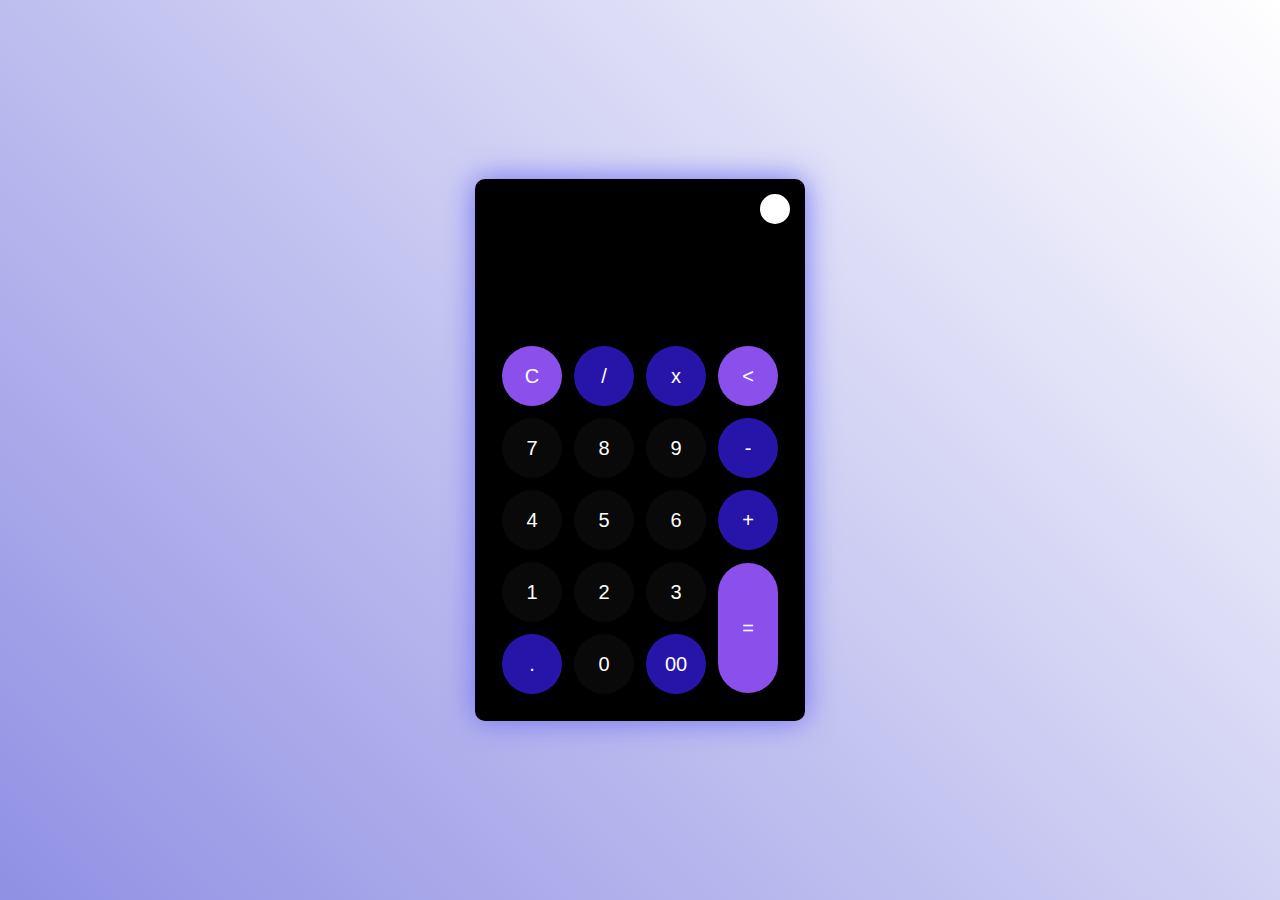
<file: Codigo369/01-Calculadora/index.html>
<!DOCTYPE html>
<html lang="es">
<head>
    <meta charset="UTF-8">
    <meta name="viewport" content="width=device-width, initial-scale=1.0">
    <link rel="stylesheet" href="./css/style.css">
    <link rel="shortcut icon" href="./img/calculadora.png" type="image/x-icon">
    <title>Calculadora</title>
</head>
<body>
    <div class="container">
        <div class="calculator dark">
            <div class="theme-toggler active">
                <i class="toggler-icon"></i>
            </div>
            <div class="display-screen">
                <div id="display"></div>
            </div>
            <div class="buttons">
                <table>
                    <tr>
                        <td><button class="button2" id="clear">C</button></td>
                        <td><button class="operator" id="/">/</button></td>
                        <td><button class="operator" id="*">x</button></td>
                        <td><button class="button2" id="delete"><</button></td>
                    </tr>
                    <tr>
                        <td><button class="number" id="7">7</button></td>
                        <td><button class="number" id="8">8</button></td>
                        <td><button class="number" id="9">9</button></td>
                        <td><button class="operator" id="-">-</button></td>
                    </tr>
                    <tr>
                        <td><button class="number" id="4">4</button></td>
                        <td><button class="number" id="5">5</button></td>
                        <td><button class="number" id="6">6</button></td>
                        <td><button class="operator" id="+">+</button></td>
                    </tr>
                    <tr>
                        <td><button class="number" id="1">1</button></td>
                        <td><button class="number" id="2">2</button></td>
                        <td><button class="number" id="3">3</button></td>
                        <td rowspan="2"><button class="button2" id="equal">=</button></td>
                    </tr>
                    <tr>
                        <td><button class="operator" id=".">.</button></td>
                        <td><button class="number" id="0">0</button></td>
                        <td><button class="operator" id="00">00</button></td>
                    </tr>
                </table>
            </div>
        </div>
    </div>
    <script src="./script.js"></script>
</body>
</html>
</file>
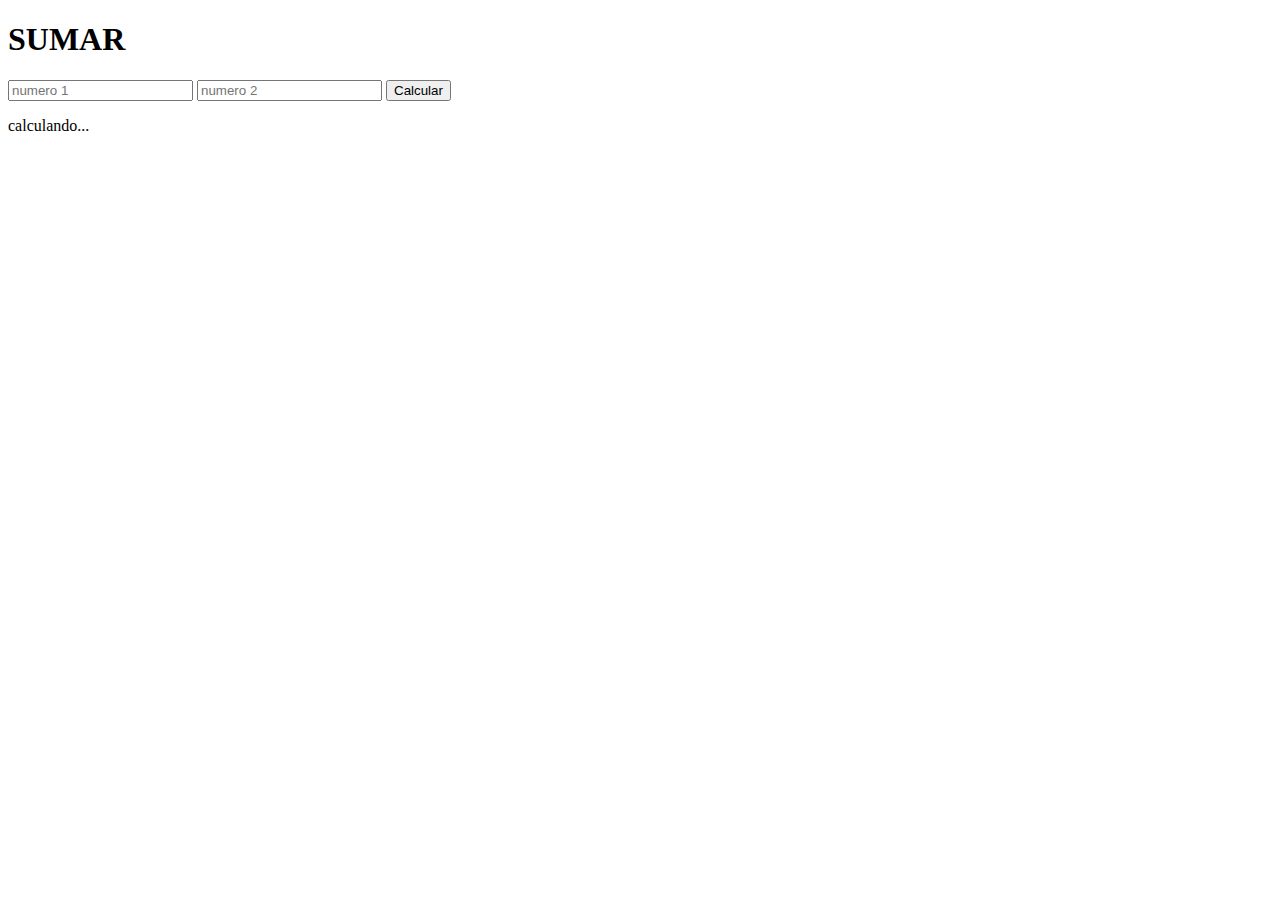
<file: Codigo369/Teoria/06-DOM.html>
<!DOCTYPE html>
<html lang="en">
<head>
    <meta charset="UTF-8">
    <meta name="viewport" content="width=device-width, initial-scale=1.0">
    <title>Introduccion a JavaScript</title>
</head>
<body>
    <h1>SUMAR</h1>

    <input type="text" id="n1" placeholder="numero 1">
    <input type="text" id="n2" placeholder="numero 2">

    <button id="calcular">Calcular</button>
    <p id="respuesta">calculando...</p>
    
    <script src="./06-DOM.js"></script> <!--Linkear el Script de JavaScript-->
</body>
</html>
</file>
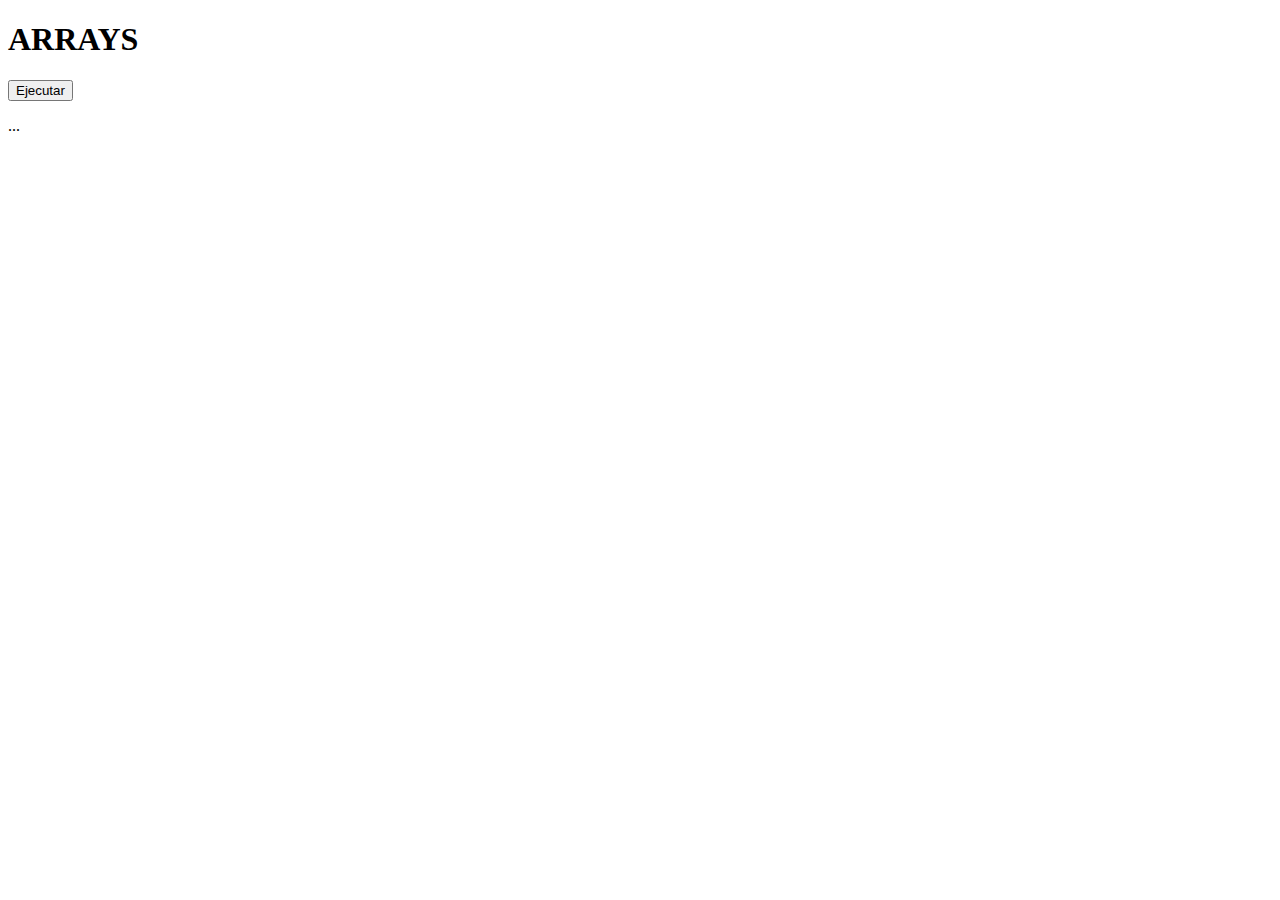
<file: Codigo369/Teoria/07-Arrays.html>
<!DOCTYPE html>
<html lang="en">
<head>
    <meta charset="UTF-8">
    <meta name="viewport" content="width=device-width, initial-scale=1.0">
    <title>Document</title>
</head>
<body>
    <h1>ARRAYS</h1>
    <button id="ejecutar">Ejecutar</button>
    <p id="respuesta">...</p>
    <script src="./07-Arrays.js"></script>
</body>
</html>
</file>
<file: Codigo369/01-Calculadora/css/style.css>
* {
  padding: 0;
  margin: 0;
  box-sizing: border-box;
  font-family: sans-serif;
}

body {
  background: linear-gradient(45deg, #9090e4, #ffffff);
}

.container {
  height: 100vh;
  width: 100vw;
  display: flex;
  align-items: center;
  justify-content: center;
  flex-wrap: wrap;
}

.calculator {
  position: relative;
  height: auto;
  width: auto;
  padding: 20px;
  border-radius: 10px;
  box-shadow: 0 0 30px rgb(113, 113, 245);
  background-color: #fff;
}
.calculator.dark {
  background-color: #000000;
}
.calculator.dark #display {
  color: #fff;
}
.calculator.dark .number {
  color: #fff;
  background-color: #0a0909;
}
.calculator.dark .button2 {
  color: #fff;
  background-color: #8b50eb;
}
.calculator.dark .operator {
  color: #fff;
  background-color: #2715aa;
}

#display {
  color: #0a1123;
  margin: 0 10px;
  height: 120px;
  width: auto;
  display: flex;
  align-items: flex-end;
  justify-content: flex-end;
  font-size: 30px;
  margin-bottom: 20px;
  font-weight: 800;
}

#equal {
  height: 130px;
}

.button2 {
  color: #fff;
  background-color: #0a1c4e;
}

.number {
  color: #0a1123;
  background-color: #d9f2f6;
}

.operator {
  color: #fff;
  background-color: #124690;
}

.theme-toggler {
  position: absolute;
  top: 30px;
  right: 30px;
  color: #fff;
  cursor: pointer;
  z-index: 1;
}
.theme-toggler::before {
  content: "";
  position: absolute;
  height: 30px;
  width: 30px;
  top: 50%;
  transform: translate(-50%, -50%);
  border-radius: 50%;
  background-color: #333;
  z-index: -1;
}

.theme-toggler.active {
  color: #333;
}
.theme-toggler.active::before {
  background-color: #fff;
}

button {
  height: 60px;
  width: 60px;
  border: 0;
  border-radius: 30px;
  margin: 5px;
  font-size: 20px;
  cursor: pointer;
  transition: all 0.2s ease;
}
button:hover {
  transform: scale(1.1);
}

/* DARK THEME *//*# sourceMappingURL=style.css.map */
</file>
